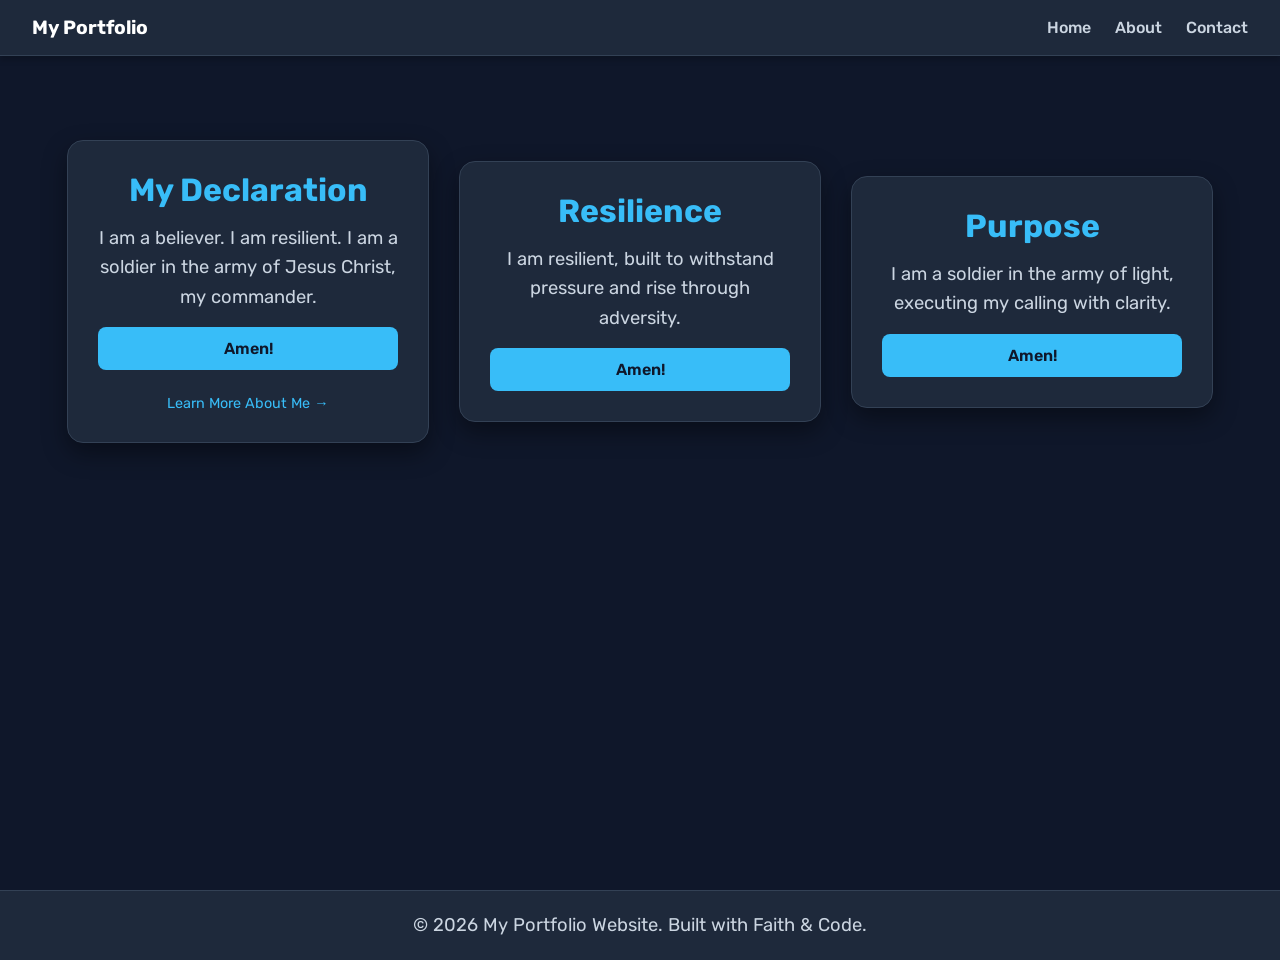
<file: index.html>
<!DOCTYPE html>
<html lang="en">
<head>
    <meta charset="UTF-8">
    <meta name="viewport" content="width=device-width, initial-scale=1.0">
    <title>My Faith Card</title>

    <link rel="preconnect" href="https://fonts.googleapis.com">
    <link rel="preconnect" href="https://fonts.gstatic.com" crossorigin>
    <link href="https://fonts.googleapis.com/css2?family=Rubik:wght@400;500;700&display=swap" rel="stylesheet">

    <link rel="stylesheet" href="style.css">
</head>
<body>
    <nav class="navbar">
        <div class="nav-brand">My Portfolio</div>
        <button class="hamburger" id="hamburger-btn" aria-label="Toggle navigation menu">
            <span class="bar"></span>
            <span class="bar"></span>
            <span class="bar"></span>
        </button>

        <ul class="nav-links" id="nav-links">
            <li><a href="index.html">Home</a></li>
            <li><a href="about.html">About</a></li>
            <li><a href="contact.html">Contact</a></li>
        </ul>
    </nav>
    
    <main class="card-container">
        <div class="faith-card">
            <h1>My Declaration</h1>
            <p id="declaration-text">I am a believer. I am resilient. I am a soldier in the army of Jesus Christ, my commander.</p>
            <button class="amen-btn" id="action-btn-1">Amen!</button>
            <a href="about.html" style="color: #38bdf8; font-size: 0.9rem; margin-top: 10px; text-decoration: none;">Learn More About Me &rarr;</a>
        </div>

        <div class="faith-card">
            <h1>Resilience</h1>
            <p>I am resilient, built to withstand pressure and rise through adversity.</p>
            <button class="amen-btn" id="action-btn-2">Amen!</button>
        </div>

        <div class="faith-card">
            <h1>Purpose</h1>
            <p>I am a soldier in the army of light, executing my calling with clarity.</p>
            <button class="amen-btn" id="action-btn-3">Amen!</button>
        </div>
    </main>

    <footer class="site-footer">
      <p>&copy; 2026 My Portfolio Website. Built with Faith & Code.</p>
    </footer>

    <script src="script.js"></script>
</body>
</html>
</file>
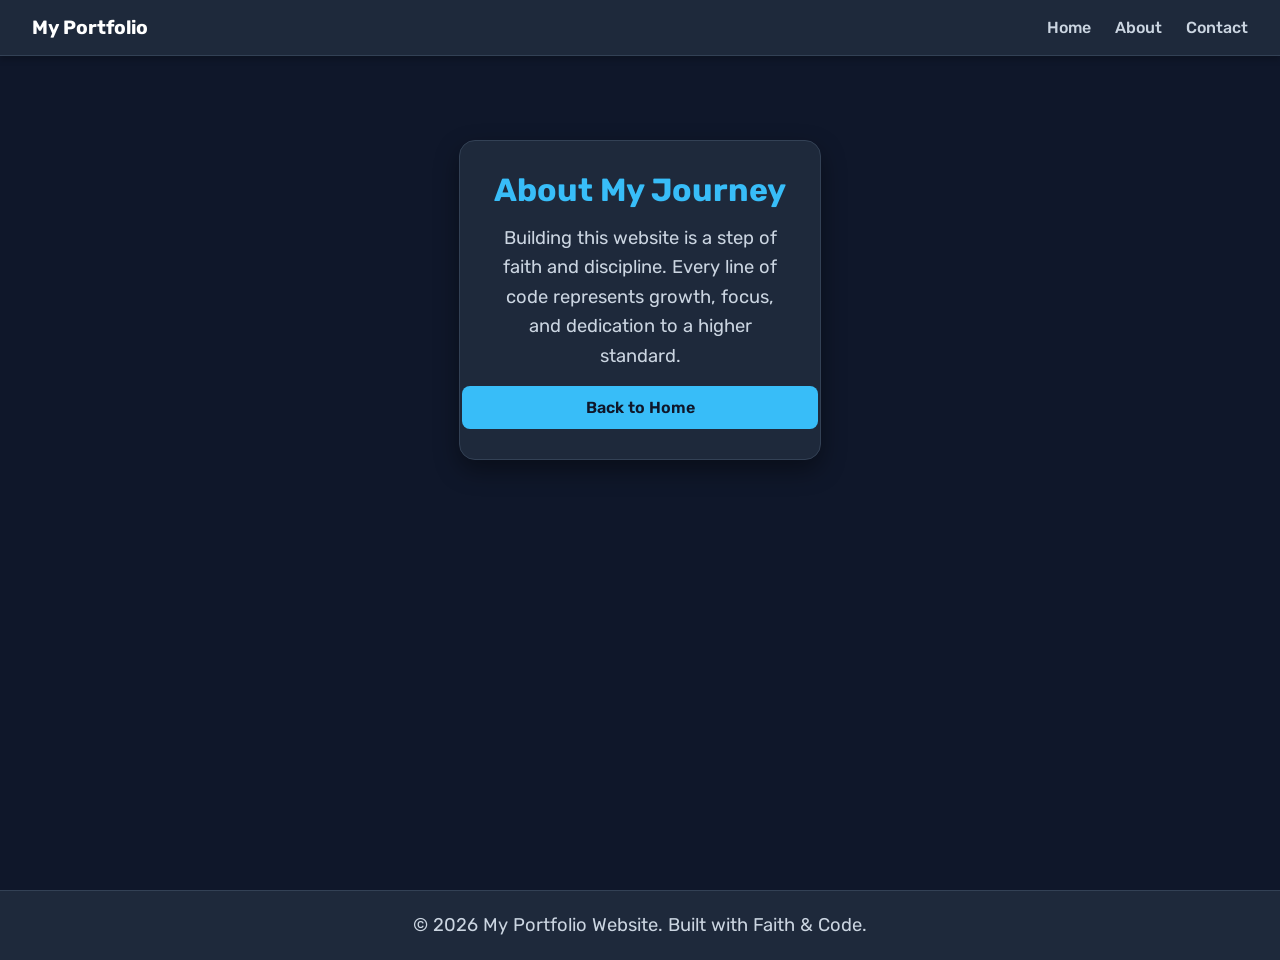
<file: about.html>
<!DOCTYPE html>
<html>
  <head>
    <title>About Me - My Faith Journey</title>
    
    <link rel="preconnect" href="https://fonts.googleapis.com">
    <link rel="preconnect" href="https://fonts.gstatic.com" crossorigin>
    <link href="https://fonts.googleapis.com/css2?family=Rubik:wght@400;500;700&display=swap" rel="stylesheet">

    <link rel="stylesheet" href="style.css">
  </head>
  <body>
    <nav class="navbar">
        <div class="nav-brand">My Portfolio</div>
        <button class="hamburger" id="hamburger-btn" aria-label="Toggle navigation menu">
          <span class="bar"></span>
          <span class="bar"></span>
          <span class="bar"></span>
        </button>

        <ul class="nav-links" id="nav-links">
          <li><a href="index.html">Home</a></li>
          <li><a href="about.html">About</a></li>
          <li><a href="contact.html">Contact</a></li>
        </ul>
    </nav>

    <main class="card-container">
      <div class="faith-card">
        <h1>About My Journey</h1>
        <p>Building this website is a step of faith and discipline. Every line of code represents growth, focus, and dedication to a higher standard.</p>
        <a href="index.html" class="amen-btn" style="text-decoration: none; display: inline-block;">Back to Home</a>
      </div>
    </main>

    <footer class="site-footer">
      <p>&copy; 2026 My Portfolio Website. Built with Faith & Code.</p>
    </footer>

  </body>
</html>
</file>
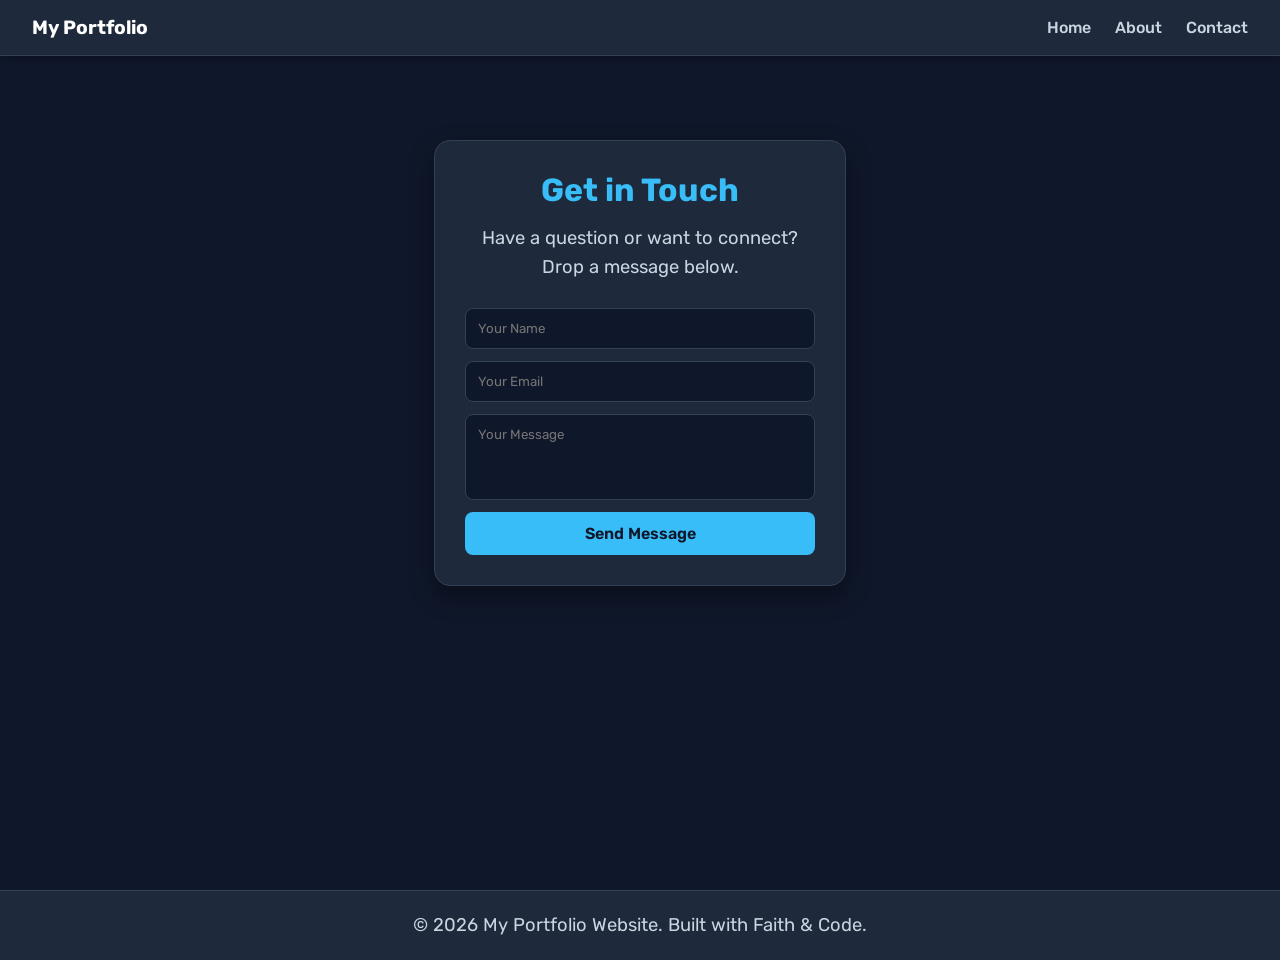
<file: contact.html>
<!DOCTYPE html>
<html>
  <head>
    <title>Contact Me - Get in Touch</title>
    
    <link rel="preconnect" href="https://fonts.googleapis.com">
    <link rel="preconnect" href="https://fonts.gstatic.com" crossorigin>
    <link href="https://fonts.googleapis.com/css2?family=Rubik:wght@400;500;700&display=swap" rel="stylesheet">

    <link rel="stylesheet" href="style.css">
  </head>

  <body>
    <nav class="navbar">
        <div class="nav-brand">My Portfolio</div>
        <button class="hamburger" id="hamburger-btn" aria-label="Toggle navigation menu">
            <span class="bar"></span>
            <span class="bar"></span>
            <span class="bar"></span>
        </button>

        <ul class="nav-links" id="nav-links">
            <li><a href="index.html">Home</a></li>
            <li><a href="about.html">About</a></li>
            <li><a href="contact.html">Contact</a></li>
        </ul>
    </nav>

    <main class="card-container">
      <div class="faith-card" style="width: 350px;">
        <h1>Get in Touch</h1>
        <p>Have a question or want to connect? Drop a message below.</p>

        <form id="contact-form" class="contact-form">
          <input id="name-input" class="contact-form-input" type="text" placeholder="Your Name" required>
          
          <input id="email-input" class="contact-form-input" type="email" placeholder="Your Email" required>
          
          <textarea id="message-input" class="contact-form-textarea" placeholder="Your Message" rows="4" required></textarea>
          
          <button  type="submit" class="amen-btn">Send Message</button>
        </form>

        <p id="success-message" style="display: none; color: var(--accent-color); font-weight: 500; text-align: center; margin-top: 10px;"></p>

      </div>
    </main>

    <footer class="site-footer">
      <p>&copy; 2026 My Portfolio Website. Built with Faith & Code.</p>
    </footer>

    <script src="script.js"></script>
  </body>
</html>
</file>
<file: style.css>
:root {
  --bg-color: #0f172a;
  --card-bg: #1e293b;
  --text-main: #f8fafc;
  --text-muted: #cbd5e1;
  --accent-color: #38bdf8;
  --accent-hover: #0ea5e9;
  --border-color: #334155;
}

body {
  background-color: var(--bg-color);
  color: var(--text-main);
  font-family: 'Rubik', sans-serif;
  display: flex;
  flex-direction: column;
  min-height: 100vh;
  margin: 0;
  padding-top: 60px;
}

.faith-card {
  background-color: var(--card-bg);
  padding: 30px;
  border-radius: 16px;
  box-shadow: 0 10px 25px rgba(0, 0, 0, 0.4);
  width: 300px;
  text-align: center;
  border: 1px solid var(--border-color);
  display: flex;
  flex-direction: column;
  gap: 15px;
  align-items: center;
}

h1 {
    color: #38bdf8;
    margin: 0;
    font-weight: 700;
    }

p {
    font-size: 1.15rem;
    line-height: 1.6;
    color: #cbd5e1;
    margin: 0;
    }

.amen-btn {
    background-color: #38bdf8;
    color: #0f172a;
    border: none;
    padding: 12px 28px;
    font-size: 1rem;
    font-weight: 600;
    border-radius: 8px;
    cursor: pointer;
    transition: background-color 0.2s ease;
    font-family: 'Rubik', sans-serif;
    }

.amen-btn:hover {
  background-color: #0ea5e9;
  }


.navbar {
  position: fixed;
  top: 0;
  left: 0;
  width: 100%;
  background-color: #1e293b;
  border-bottom: 1px solid #334155;
  display: flex;
  justify-content: center;
  gap: 30px;
  padding: 15px 0;
  box-shadow: 0 4px 6px rgba(0, 0, 0, 0.2);
  z-index: 1000;
}

.navbar a {
  color: #cbd5e1;
  text-decoration: none;
  font-weight: 500;
  transition: color 0.2s ease;
}

.navbar a:hover {
  color: #38bdf8;
}


body {
  padding-top: 60px;
}

.card-container {
  display: flex;
  justify-content: center;
  align-items: center;
  gap: 30px;
  flex-wrap: wrap; 
  padding: 40px 20px;
  max-width: 1200px;
  margin: 0 auto;
  padding-top: 5rem
}


.faith-card {
  background-color: #1e293b;
  padding: 30px;
  border-radius: 16px;
  box-shadow: 0 10px 25px rgba(0, 0, 0, 0.4);
  width: 300px; 
  text-align: center;
  border: 1px solid #334155;

  display: flex;
  flex-direction: column;
  gap: 15px;
  align-items: center;
}

.site-footer {
  text-align: center;
  padding: 20px;
  background-color: var(--card-bg);
  border-top: 1px solid var(--border-color);
  color: var(--text-muted);
  font-size: 0.9rem;
  margin-top: auto;
}

#contact-form {
  width: 100%;
  display: flex;
  flex-direction: column;
  gap: 12px;
  margin-top: 10px;
}

.contact-form-input,
.contact-form-textarea {
  padding: 12px;
  border-radius: 8px;
  border: 1px solid var(--border-color);
  background-color: var(--bg-color);
  color: var(--text-main);
  font-family: 'Rubik', sans-serif;
  width: 100%;
  box-sizing: border-box;
}

.contact-form-textarea {
  resize: none; 
}

.amen-btn {
  width: 100%;
  cursor: pointer;
}

.navbar {
  display: flex;
  justify-content: space-between;
  align-items: center;
  padding: 1rem 2rem;
  background-color: var(--card-bg, #1e293b); /* Matches your existing theme */
  position: relative;
}

.nav-brand {
  font-weight: bold;
  font-size: 1.2rem;
  color: #fff;
}

.nav-links {
  list-style: none;
  display: flex;
  gap: 1.5rem;
  margin: 0;
  padding: 0;
}

.nav-links a:hover {
  color: #38bdf8;
}

.hamburger {
  display: none;
  background: none;
  border: none;
  cursor: pointer;
  padding: 0.5rem;
}

.hamburger .bar {
  display: block;
  width: 25px;
  height: 3px;
  margin: 5px auto;
  background-color: #ffffff;
  transition: all 0.3s ease-in-out;
}

.navbar {
  display: flex;
  justify-content: space-between;
  align-items: center;
  padding: 1rem 2rem;
  background-color: var(--card-bg, #1e293b);
  
  /* Make it fixed at the top */
  position: fixed;
  top: 0;
  left: 0;
  width: 100%;
  box-sizing: border-box; /* Ensures padding doesn't push it wider than the screen */
  z-index: 1000; /* Keeps it layered safely above all other content */
}

@media (max-width: 600px) {
  .faith-card {
    max-width: 85%;
    padding: 20px; 
  }

  h1 {
    font-size: 1.5rem;
  }

  p {
    font-size: 1rem;
  }

  .hamburger {
    display: block;
  }

  .nav-links {
    display: none; /* Hidden initially */
    flex-direction: column;
    position: absolute;
    top: 100%;
    left: 0;
    width: 100%;
    background-color: var(--card-bg, #1e293b);
    padding: 1.5rem;
    box-shadow: 0 10px 15px rgba(0, 0, 0, 0.2);
    text-align: center;
  }

  .nav-links.active {
    display: flex;
  }
}
</file>
